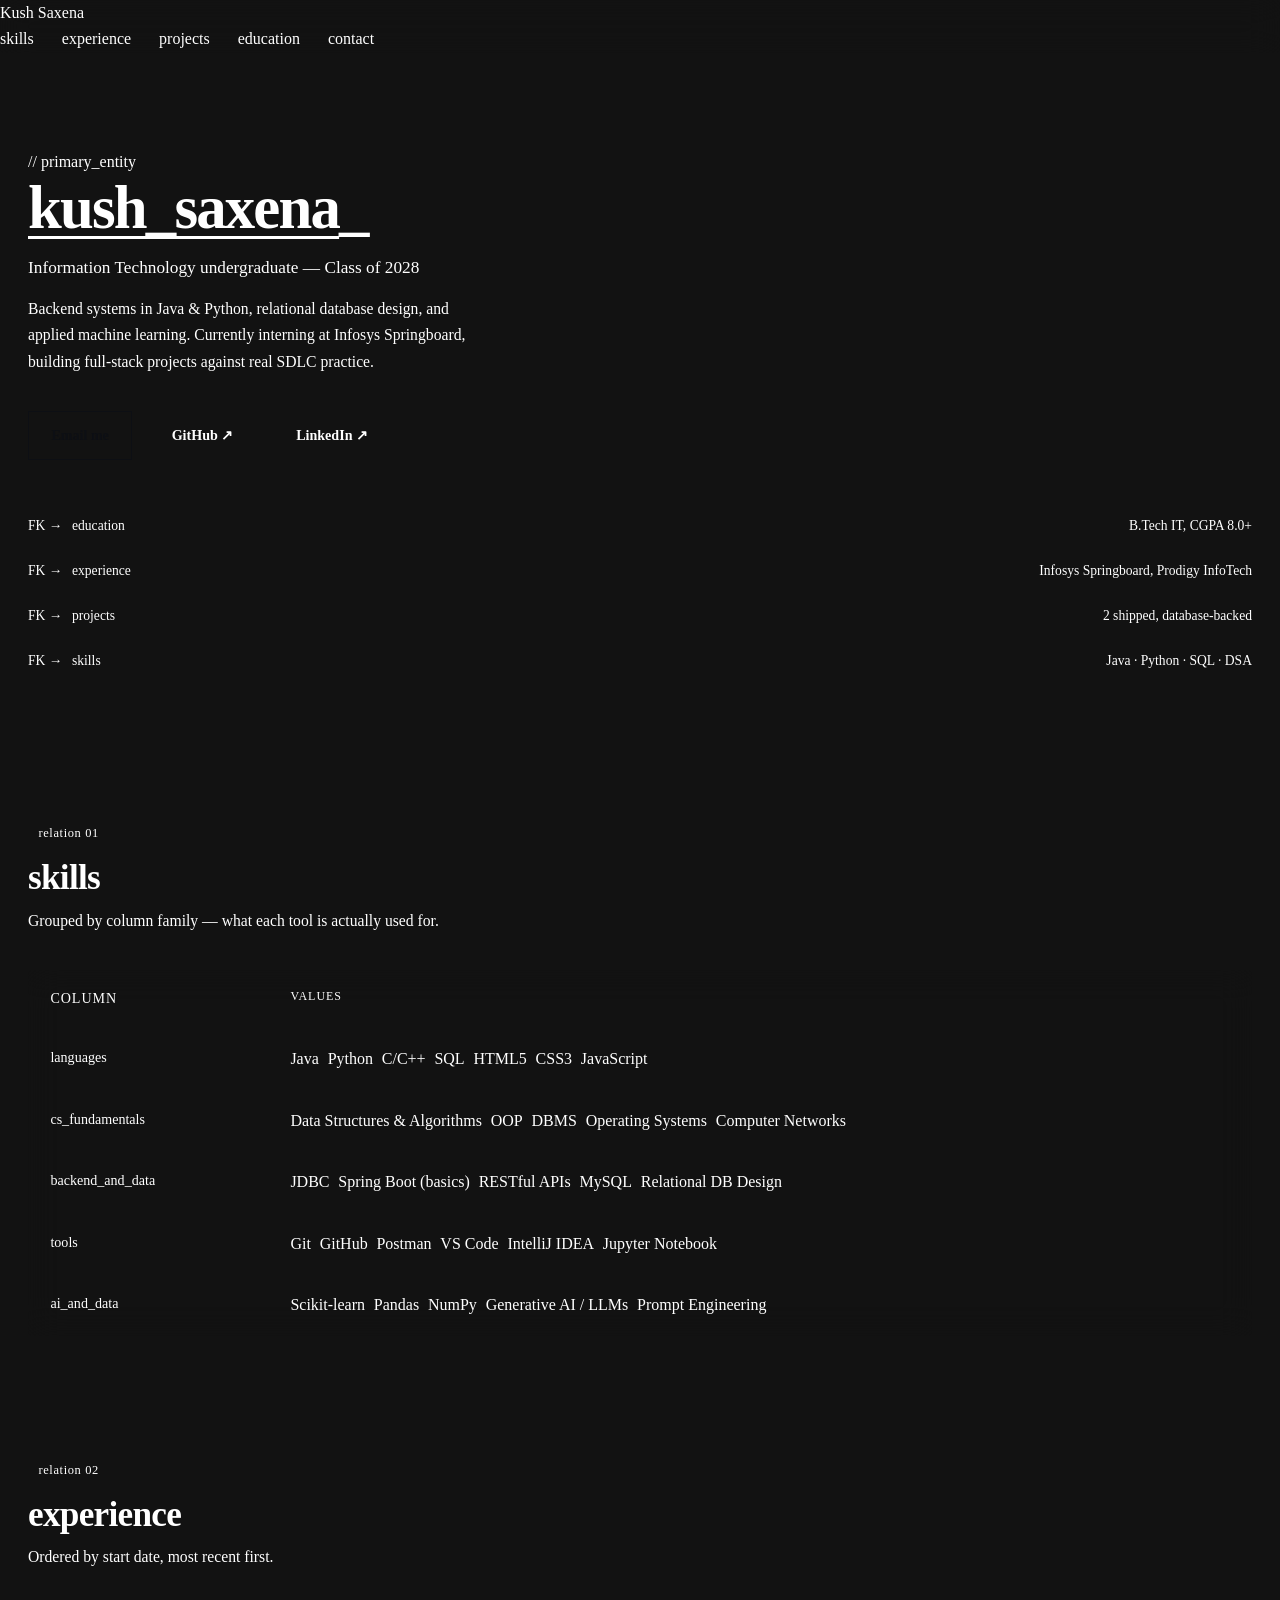
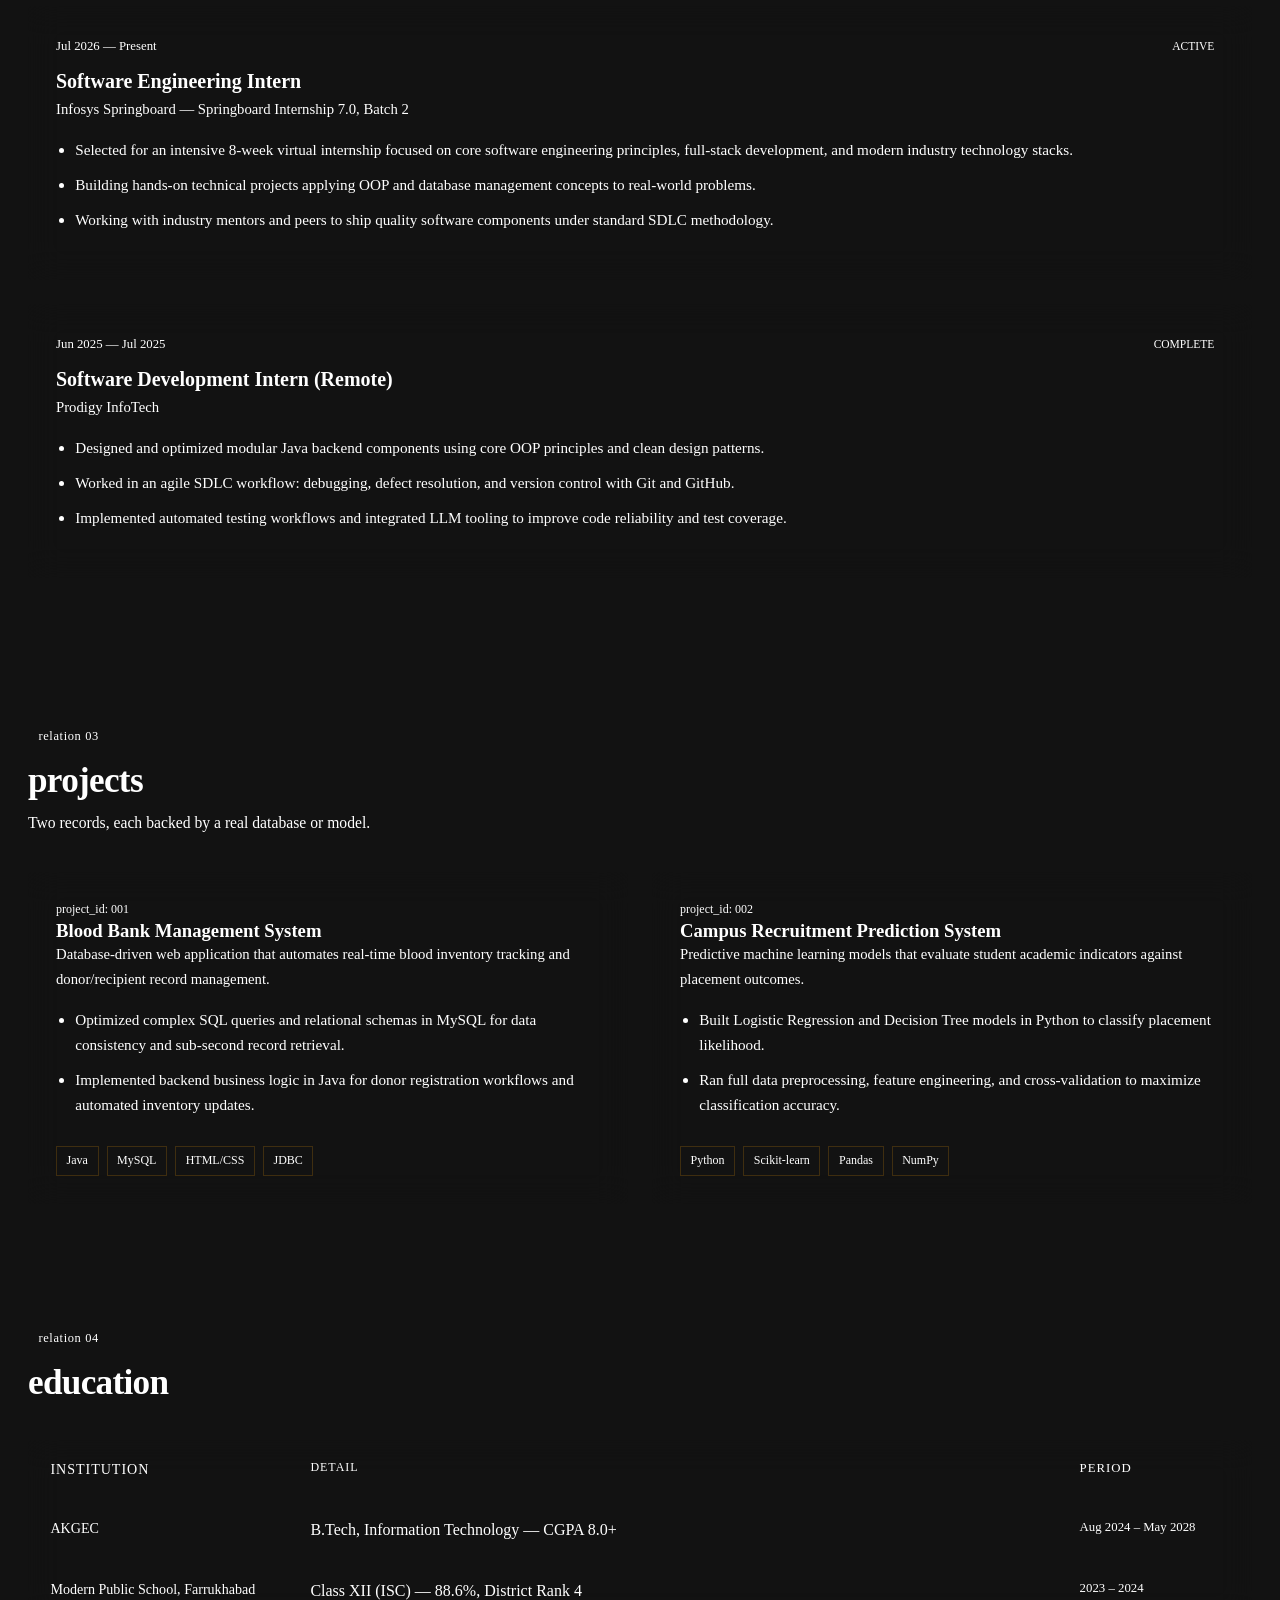
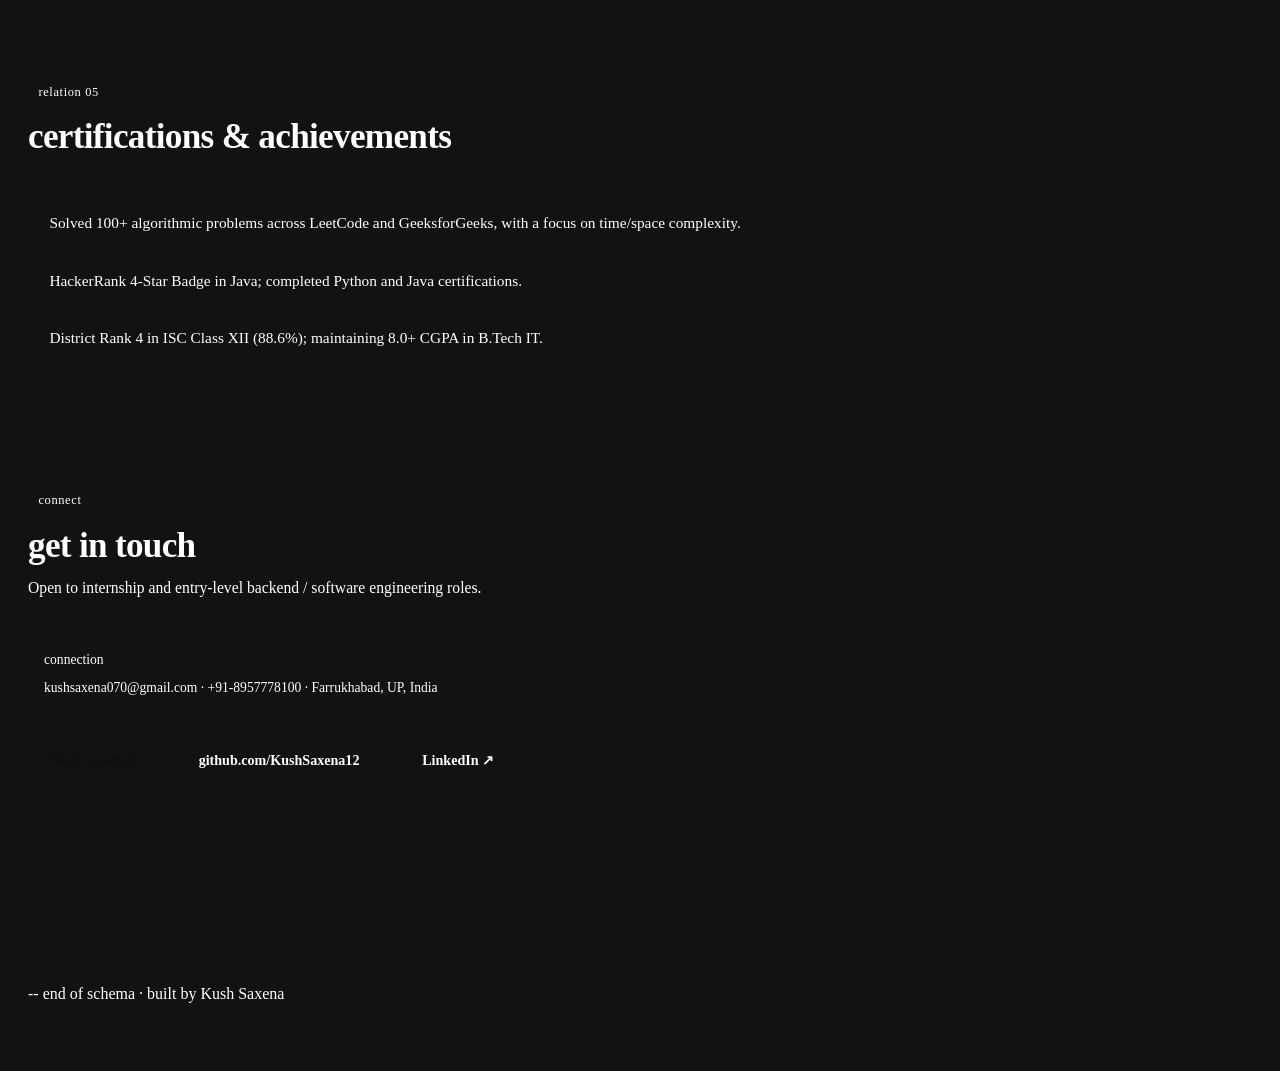
<file: index (3).html>
<!DOCTYPE html>
<html lang="en">
<head>
<meta charset="UTF-8">
<meta name="viewport" content="width=device-width, initial-scale=1.0">
<meta name="description" content="Kush Saxena — Information Technology undergraduate. Backend development, data structures, and applied machine learning.">
<title>Kush Saxena — schema</title>
<link rel="preconnect" href="https://fonts.googleapis.com">
<link rel="preconnect" href="https://fonts.gstatic.com" crossorigin>
<link href="https://fonts.googleapis.com/css2?family=IBM+Plex+Mono:wght@400;500;600&family=IBM+Plex+Sans:wght@400;500;600;700&display=swap" rel="stylesheet">
<link rel="stylesheet" href="styles.css">
</head>
<body>

<div class="rail" aria-hidden="true"><div class="rail-fill" id="railFill"></div></div>

<header class="topbar">
  <span class="topbar-key">Kush Saxena</span>
  <nav class="topbar-nav">
    <a href="#skills">skills</a>
    <a href="#experience">experience</a>
    <a href="#projects">projects</a>
    <a href="#education">education</a>
    <a href="#contact">contact</a>
  </nav>
</header>

<main>

  <!-- HERO -->
  <section class="hero" id="top">
    <div class="hero-schema">
      <p class="eyebrow">// primary_entity</p>
      <h1 class="hero-title">
        <span class="pk">kush_saxena</span><span class="cursor">_</span>
      </h1>
      <p class="hero-role">Information Technology undergraduate — Class of 2028</p>
      <p class="hero-sub">Backend systems in Java &amp; Python, relational database design, and applied
        machine learning. Currently interning at Infosys Springboard, building full-stack projects
        against real SDLC practice.</p>

      <div class="hero-ctas">
        <a class="btn btn-primary" href="mailto:kushsaxena070@gmail.com">Email me</a>
        <a class="btn btn-ghost" href="https://github.com/KushSaxena12" target="_blank" rel="noopener">GitHub ↗</a>
        <a class="btn btn-ghost" href="https://linkedin.com/in/kush-saxena-5b00792b7" target="_blank" rel="noopener">LinkedIn ↗</a>
      </div>

      <div class="hero-fields">
        <div class="field"><span class="fk">FK →</span> education <span class="ftype">B.Tech IT, CGPA 8.0+</span></div>
        <div class="field"><span class="fk">FK →</span> experience <span class="ftype">Infosys Springboard, Prodigy InfoTech</span></div>
        <div class="field"><span class="fk">FK →</span> projects <span class="ftype">2 shipped, database-backed</span></div>
        <div class="field"><span class="fk">FK →</span> skills <span class="ftype">Java · Python · SQL · DSA</span></div>
      </div>
    </div>
  </section>

  <!-- SKILLS -->
  <section class="section" id="skills">
    <div class="section-head">
      <span class="tag-num">relation 01</span>
      <h2>skills</h2>
      <p class="section-desc">Grouped by column family — what each tool is actually used for.</p>
    </div>

    <div class="table schema-table">
      <div class="trow thead">
        <div class="tcell col-key">column</div>
        <div class="tcell col-val">values</div>
      </div>

      <div class="trow" data-reveal>
        <div class="tcell col-key">languages</div>
        <div class="tcell col-val chips">
          <span>Java</span><span>Python</span><span>C/C++</span><span>SQL</span><span>HTML5</span><span>CSS3</span><span>JavaScript</span>
        </div>
      </div>

      <div class="trow" data-reveal>
        <div class="tcell col-key">cs_fundamentals</div>
        <div class="tcell col-val chips">
          <span>Data Structures &amp; Algorithms</span><span>OOP</span><span>DBMS</span><span>Operating Systems</span><span>Computer Networks</span>
        </div>
      </div>

      <div class="trow" data-reveal>
        <div class="tcell col-key">backend_and_data</div>
        <div class="tcell col-val chips">
          <span>JDBC</span><span>Spring Boot (basics)</span><span>RESTful APIs</span><span>MySQL</span><span>Relational DB Design</span>
        </div>
      </div>

      <div class="trow" data-reveal>
        <div class="tcell col-key">tools</div>
        <div class="tcell col-val chips">
          <span>Git</span><span>GitHub</span><span>Postman</span><span>VS Code</span><span>IntelliJ IDEA</span><span>Jupyter Notebook</span>
        </div>
      </div>

      <div class="trow" data-reveal>
        <div class="tcell col-key">ai_and_data</div>
        <div class="tcell col-val chips">
          <span>Scikit-learn</span><span>Pandas</span><span>NumPy</span><span>Generative AI / LLMs</span><span>Prompt Engineering</span>
        </div>
      </div>
    </div>
  </section>

  <!-- EXPERIENCE -->
  <section class="section" id="experience">
    <div class="section-head">
      <span class="tag-num">relation 02</span>
      <h2>experience</h2>
      <p class="section-desc">Ordered by start date, most recent first.</p>
    </div>

    <div class="record" data-reveal>
      <div class="record-meta">
        <span class="record-date">Jul 2026 — Present</span>
        <span class="record-status status-active">active</span>
      </div>
      <h3 class="record-title">Software Engineering Intern</h3>
      <p class="record-org">Infosys Springboard — Springboard Internship 7.0, Batch 2</p>
      <ul class="record-list">
        <li>Selected for an intensive 8-week virtual internship focused on core software engineering
          principles, full-stack development, and modern industry technology stacks.</li>
        <li>Building hands-on technical projects applying OOP and database management concepts to
          real-world problems.</li>
        <li>Working with industry mentors and peers to ship quality software components under
          standard SDLC methodology.</li>
      </ul>
    </div>

    <div class="record" data-reveal>
      <div class="record-meta">
        <span class="record-date">Jun 2025 — Jul 2025</span>
        <span class="record-status">complete</span>
      </div>
      <h3 class="record-title">Software Development Intern (Remote)</h3>
      <p class="record-org">Prodigy InfoTech</p>
      <ul class="record-list">
        <li>Designed and optimized modular Java backend components using core OOP principles and
          clean design patterns.</li>
        <li>Worked in an agile SDLC workflow: debugging, defect resolution, and version control with
          Git and GitHub.</li>
        <li>Implemented automated testing workflows and integrated LLM tooling to improve code
          reliability and test coverage.</li>
      </ul>
    </div>
  </section>

  <!-- PROJECTS -->
  <section class="section" id="projects">
    <div class="section-head">
      <span class="tag-num">relation 03</span>
      <h2>projects</h2>
      <p class="section-desc">Two records, each backed by a real database or model.</p>
    </div>

    <div class="projects-grid">
      <article class="project-card" data-reveal>
        <p class="project-id">project_id: 001</p>
        <h3>Blood Bank Management System</h3>
        <p class="project-desc">Database-driven web application that automates real-time blood
          inventory tracking and donor/recipient record management.</p>
        <ul class="record-list">
          <li>Optimized complex SQL queries and relational schemas in MySQL for data consistency
            and sub-second record retrieval.</li>
          <li>Implemented backend business logic in Java for donor registration workflows and
            automated inventory updates.</li>
        </ul>
        <div class="stack-row">
          <span>Java</span><span>MySQL</span><span>HTML/CSS</span><span>JDBC</span>
        </div>
      </article>

      <article class="project-card" data-reveal>
        <p class="project-id">project_id: 002</p>
        <h3>Campus Recruitment Prediction System</h3>
        <p class="project-desc">Predictive machine learning models that evaluate student academic
          indicators against placement outcomes.</p>
        <ul class="record-list">
          <li>Built Logistic Regression and Decision Tree models in Python to classify placement
            likelihood.</li>
          <li>Ran full data preprocessing, feature engineering, and cross-validation to maximize
            classification accuracy.</li>
        </ul>
        <div class="stack-row">
          <span>Python</span><span>Scikit-learn</span><span>Pandas</span><span>NumPy</span>
        </div>
      </article>
    </div>
  </section>

  <!-- EDUCATION -->
  <section class="section" id="education">
    <div class="section-head">
      <span class="tag-num">relation 04</span>
      <h2>education</h2>
    </div>

    <div class="table schema-table">
      <div class="trow thead">
        <div class="tcell col-key">institution</div>
        <div class="tcell col-val">detail</div>
        <div class="tcell col-date">period</div>
      </div>
      <div class="trow" data-reveal>
        <div class="tcell col-key">AKGEC</div>
        <div class="tcell col-val">B.Tech, Information Technology — CGPA 8.0+</div>
        <div class="tcell col-date">Aug 2024 – May 2028</div>
      </div>
      <div class="trow" data-reveal>
        <div class="tcell col-key">Modern Public School, Farrukhabad</div>
        <div class="tcell col-val">Class XII (ISC) — 88.6%, District Rank 4</div>
        <div class="tcell col-date">2023 – 2024</div>
      </div>
    </div>

    <div class="section-head" style="margin-top:3.5rem;">
      <span class="tag-num">relation 05</span>
      <h2>certifications &amp; achievements</h2>
    </div>
    <ul class="achieve-list">
      <li data-reveal><span class="dot"></span> Solved 100+ algorithmic problems across LeetCode and GeeksforGeeks, with a focus on time/space complexity.</li>
      <li data-reveal><span class="dot"></span> HackerRank 4-Star Badge in Java; completed Python and Java certifications.</li>
      <li data-reveal><span class="dot"></span> District Rank 4 in ISC Class XII (88.6%); maintaining 8.0+ CGPA in B.Tech IT.</li>
    </ul>
  </section>

  <!-- CONTACT -->
  <section class="section contact" id="contact">
    <div class="section-head">
      <span class="tag-num">connect</span>
      <h2>get in touch</h2>
      <p class="section-desc">Open to internship and entry-level backend / software engineering roles.</p>
    </div>

    <div class="connection-string">
      <span class="conn-key">connection</span>
      <span class="conn-val">kushsaxena070@gmail.com · +91-8957778100 · Farrukhabad, UP, India</span>
    </div>

    <div class="hero-ctas">
      <a class="btn btn-primary" href="mailto:kushsaxena070@gmail.com">Send an email</a>
      <a class="btn btn-ghost" href="https://github.com/KushSaxena12" target="_blank" rel="noopener">github.com/KushSaxena12</a>
      <a class="btn btn-ghost" href="https://linkedin.com/in/kush-saxena-5b00792b7" target="_blank" rel="noopener">LinkedIn ↗</a>
    </div>
  </section>

</main>

<footer class="footer">
  <p>-- end of schema · built by Kush Saxena</p>
</footer>

<script src="script.js"></script>
</body>
</html>
</file>
<file: styles.css>
Styles · CSS
/* ==========================================================================
   KUSH SAXENA — PREMIUM DEVELOPER PORTFOLIO DESIGN SYSTEM
   Theme: Futuristic Dark (Linear.app / Vercel / Stripe / Apple / Framer inspired)
   ========================================================================== */
 
/* ---------- Design Tokens ---------- */
:root {
  --bg: #08090d;
  --bg-secondary: #0c0e14;
  --surface: rgba(18, 24, 34, 0.75);
  --surface-2: rgba(26, 34, 48, 0.85);
  --surface-hover: rgba(32, 42, 59, 0.9);
  
  --border: rgba(255, 255, 255, 0.08);
  --border-hover: rgba(255, 255, 255, 0.22);
  --border-glow: rgba(99, 102, 241, 0.35);
 
  --text: #f8fafc;
  --muted: #94a3b8;
  --dim: #64748b;
 
  --key: #f59e0b;           /* Primary Key Amber / Gold */
  --key-soft: rgba(245, 158, 11, 0.12);
  --key-glow: rgba(245, 158, 11, 0.35);
 
  --fk: #06b6d4;            /* Foreign Key Cyan / Teal */
  --fk-soft: rgba(6, 182, 212, 0.12);
  --fk-glow: rgba(6, 182, 212, 0.35);
 
  --indigo: #6366f1;
  --purple: #a855f7;
  --pink: #ec4899;
  --emerald: #10b981;
  --emerald-soft: rgba(16, 185, 129, 0.14);
 
  --gradient-primary: linear-gradient(135deg, #6366f1 0%, #a855f7 50%, #ec4899 100%);
  --gradient-text: linear-gradient(135deg, #f8fafc 0%, #cbd5e1 50%, #f59e0b 100%);
  --gradient-card-border: linear-gradient(135deg, rgba(255,255,255,0.15), rgba(255,255,255,0.02));
 
  --font-mono: 'JetBrains Mono', 'IBM Plex Mono', ui-monospace, SFMono-Regular, monospace;
  --font-sans: 'Plus Jakarta Sans', -apple-system, BlinkMacSystemFont, 'Segoe UI', Roboto, sans-serif;
  
  --max-width: 960px;
  --radius-sm: 6px;
  --radius-md: 12px;
  --radius-lg: 20px;
  --radius-full: 9999px;
 
  --transition-fast: 0.15s cubic-bezier(0.4, 0, 0.2, 1);
  --transition-normal: 0.25s cubic-bezier(0.4, 0, 0.2, 1);
  --transition-bounce: 0.35s cubic-bezier(0.34, 1.56, 0.64, 1);
 
  /* Translucent "chrome" backgrounds for the sticky nav & footer.
     Kept separate from --bg so they stay correctly tinted in both themes. */
  --chrome-bg: rgba(8, 9, 13, 0.82);
  --chrome-bg-strong: rgba(8, 9, 13, 0.92);
  --chrome-bg-footer: rgba(8, 9, 13, 0.95);
  --key-hover: #f59e0b;
}
 
/* ---------- Light Theme Overrides ----------
   Activated by adding class="light-mode" to <html> (done via script.js).
   Every color in the site is drawn from the variables above, so swapping
   these is enough to flip the whole page between dark and bright themes. */
html.light-mode {
  color-scheme: light;
 
  --bg: #f8fafc;
  --bg-secondary: #eef2f7;
  --surface: rgba(255, 255, 255, 0.85);
  --surface-2: rgba(241, 245, 249, 0.95);
  --surface-hover: rgba(226, 232, 240, 0.95);
 
  --border: rgba(15, 23, 42, 0.1);
  --border-hover: rgba(15, 23, 42, 0.22);
  --border-glow: rgba(99, 102, 241, 0.25);
 
  --text: #0f172a;
  --muted: #475569;
  --dim: #64748b;
 
  --key: #b45309;
  --key-soft: rgba(180, 83, 9, 0.12);
  --key-glow: rgba(180, 83, 9, 0.28);
 
  --fk: #0e7490;
  --fk-soft: rgba(14, 116, 144, 0.12);
  --fk-glow: rgba(14, 116, 144, 0.28);
 
  --indigo: #4338ca;
  --purple: #7e22ce;
  --pink: #be185d;
  --emerald: #047857;
  --emerald-soft: rgba(4, 120, 87, 0.12);
 
  --chrome-bg: rgba(248, 250, 252, 0.85);
  --chrome-bg-strong: rgba(248, 250, 252, 0.94);
  --chrome-bg-footer: rgba(238, 242, 247, 0.97);
  --key-hover: #92400e;
}
 
html.light-mode .bg-canvas {
  opacity: 0.3;
}
 
html.light-mode .btn-primary {
  color: #ffffff;
}
 
/* ---------- Global Reset & Setup ---------- */
*, *::before, *::after {
  box-sizing: border-box;
  margin: 0;
  padding: 0;
}
 
html {
  scroll-behavior: smooth;
  color-scheme: dark;
  overflow-x: hidden;
}
 
@media (prefers-reduced-motion: reduce) {
  html { scroll-behavior: auto; }
  *, *::before, *::after {
    animation-duration: 0.001ms !important;
    animation-iteration-count: 1 !important;
    transition-duration: 0.001ms !important;
  }
}
 
body {
  background-color: var(--bg);
  color: var(--text);
  font-family: var(--font-sans);
  font-size: 16px;
  line-height: 1.65;
  -webkit-font-smoothing: antialiased;
  -moz-osx-font-smoothing: grayscale;
  min-height: 100vh;
  position: relative;
  overflow-x: hidden;
}
 
/* Canvas Canvas Particle Overlay */
.bg-canvas {
  position: fixed;
  top: 0;
  left: 0;
  width: 100vw;
  height: 100vh;
  pointer-events: none;
  z-index: 0;
  opacity: 0.55;
}
 
/* Typography & Selection */
h1, h2, h3, h4, h5, h6 {
  color: var(--text);
  font-weight: 700;
  line-height: 1.2;
}
 
a {
  color: inherit;
  text-decoration: none;
  transition: color var(--transition-fast);
}
 
::selection {
  background: rgba(245, 158, 11, 0.25);
  color: var(--key);
}
 
/* Scroll Progress Bar */
.scroll-progress-bar {
  position: fixed;
  top: 0;
  left: 0;
  height: 3px;
  width: 0%;
  background: var(--gradient-primary);
  z-index: 1000;
  transition: width 0.1s linear;
  box-shadow: 0 0 10px rgba(99, 102, 241, 0.8);
}
 
/* Custom Scrollbar */
::-webkit-scrollbar {
  width: 8px;
}
::-webkit-scrollbar-track {
  background: var(--bg);
}
::-webkit-scrollbar-thumb {
  background: var(--surface-2);
  border-radius: 4px;
  border: 2px solid var(--bg);
}
::-webkit-scrollbar-thumb:hover {
  background: var(--dim);
}
 
/* Focus Visible Accessibility */
:focus-visible {
  outline: 2px solid var(--fk);
  outline-offset: 3px;
}
 
/* ---------- Header Navigation Bar ---------- */
.topbar {
  position: sticky;
  top: 0;
  z-index: 100;
  background: var(--chrome-bg);
  backdrop-filter: blur(16px);
  -webkit-backdrop-filter: blur(16px);
  border-bottom: 1px solid var(--border);
  transition: background var(--transition-normal), border-color var(--transition-normal);
}
 
.topbar.scrolled {
  background: var(--chrome-bg-strong);
  border-bottom-color: var(--border-hover);
  box-shadow: 0 10px 30px rgba(0, 0, 0, 0.15);
}
 
.nav-container {
  max-width: 1140px;
  margin: 0 auto;
  padding: 1.1rem 1.75rem;
  display: flex;
  align-items: center;
  justify-content: space-between;
}
 
.nav-brand {
  display: flex;
  align-items: center;
  gap: 0.6rem;
  font-family: var(--font-mono);
  font-weight: 700;
  font-size: 1.05rem;
}
 
.brand-code {
  color: var(--key);
  background: var(--key-soft);
  padding: 0.2rem 0.5rem;
  border-radius: var(--radius-sm);
  border: 1px solid rgba(245, 158, 11, 0.2);
}
 
.brand-name {
  color: var(--text);
  letter-spacing: -0.01em;
  transition: color var(--transition-fast);
}
 
.nav-brand:hover .brand-name {
  color: var(--fk);
}
 
.topbar-nav {
  display: flex;
  align-items: center;
  gap: 1.75rem;
}
 
.nav-link {
  font-family: var(--font-mono);
  font-size: 0.82rem;
  color: var(--muted);
  position: relative;
  padding: 0.4rem 0;
  transition: color var(--transition-fast);
}
 
.nav-num {
  color: var(--fk);
  margin-right: 0.25rem;
  opacity: 0.8;
}
 
.nav-link::after {
  content: '';
  position: absolute;
  bottom: 0;
  left: 0;
  width: 0%;
  height: 2px;
  background: var(--gradient-primary);
  border-radius: 2px;
  transition: width var(--transition-normal);
}
 
.nav-link:hover,
.nav-link.active {
  color: var(--text);
}
 
.nav-link:hover::after,
.nav-link.active::after {
  width: 100%;
}
 
.nav-actions {
  display: flex;
  align-items: center;
  gap: 1rem;
}
 
.status-badge {
  font-family: var(--font-mono);
  font-size: 0.75rem;
  color: var(--emerald);
  display: inline-flex;
  align-items: center;
  gap: 0.5rem;
  padding: 0.35rem 0.8rem;
  border: 1px solid rgba(16, 185, 129, 0.3);
  border-radius: var(--radius-full);
  background: var(--emerald-soft);
  white-space: nowrap;
}
 
.status-dot {
  width: 8px;
  height: 8px;
  border-radius: 50%;
  background: var(--emerald);
  box-shadow: 0 0 0 0 rgba(16, 185, 129, 0.6);
  animation: pulseDot 2s infinite ease-out;
}
 
@keyframes pulseDot {
  0% { box-shadow: 0 0 0 0 rgba(16, 185, 129, 0.6); }
  70% { box-shadow: 0 0 0 8px rgba(16, 185, 129, 0); }
  100% { box-shadow: 0 0 0 0 rgba(16, 185, 129, 0); }
}
 
/* ---------- Theme Toggle (Dark / Light) ---------- */
.nav-theme-btn {
  display: inline-flex;
  align-items: center;
  justify-content: center;
  width: 38px;
  height: 38px;
  border-radius: var(--radius-full);
  background: var(--surface);
  border: 1px solid var(--border);
  color: var(--text);
  cursor: pointer;
  backdrop-filter: blur(12px);
  transition: all var(--transition-fast);
  flex-shrink: 0;
}
 
.nav-theme-btn:hover {
  border-color: var(--border-hover);
  background: var(--surface-2);
  color: var(--key);
  transform: translateY(-2px) rotate(15deg);
}
 
/* Sun/Moon icon swap: moon shows in dark mode (default), sun shows once light mode is active */
.theme-toggle .icon-sun {
  display: none;
}
 
.theme-toggle .icon-moon {
  display: inline-flex;
}
 
html.light-mode .theme-toggle .icon-sun {
  display: inline-flex;
}
 
html.light-mode .theme-toggle .icon-moon {
  display: none;
}
 
/* Mobile Hamburger Toggle */
.mobile-toggle {
  display: none;
  background: transparent;
  border: 1px solid var(--border);
  border-radius: var(--radius-sm);
  padding: 0.5rem;
  cursor: pointer;
  flex-direction: column;
  gap: 5px;
  z-index: 110;
}
 
.hamburger-bar {
  width: 22px;
  height: 2px;
  background: var(--text);
  border-radius: 2px;
  transition: transform var(--transition-normal), opacity var(--transition-normal);
}
 
.mobile-toggle.is-active .hamburger-bar:nth-child(1) {
  transform: translateY(7px) rotate(45deg);
}
 
.mobile-toggle.is-active .hamburger-bar:nth-child(2) {
  opacity: 0;
}
 
.mobile-toggle.is-active .hamburger-bar:nth-child(3) {
  transform: translateY(-7px) rotate(-45deg);
}
 
/* Mobile Drawer Overlay */
.mobile-drawer {
  position: fixed;
  top: 0;
  left: 0;
  width: 100vw;
  height: 100vh;
  z-index: 200;
  visibility: hidden;
  opacity: 0;
  transition: opacity var(--transition-normal), visibility var(--transition-normal);
}
 
.mobile-drawer.is-open {
  visibility: visible;
  opacity: 1;
}
 
.drawer-backdrop {
  position: absolute;
  top: 0;
  left: 0;
  width: 100%;
  height: 100%;
  background: rgba(0, 0, 0, 0.7);
  backdrop-filter: blur(8px);
}
 
.drawer-content {
  position: absolute;
  top: 0;
  right: 0;
  width: 280px;
  height: 100%;
  background: var(--bg-secondary);
  border-left: 1px solid var(--border);
  padding: 2rem 1.5rem;
  display: flex;
  flex-direction: column;
  transform: translateX(100%);
  transition: transform var(--transition-bounce);
}
 
.mobile-drawer.is-open .drawer-content {
  transform: translateX(0);
}
 
.drawer-header {
  display: flex;
  align-items: center;
  justify-content: space-between;
  margin-bottom: 2.5rem;
  font-family: var(--font-mono);
  color: var(--key);
}
 
.drawer-close {
  background: transparent;
  border: none;
  color: var(--muted);
  font-size: 1.8rem;
  cursor: pointer;
}
 
.drawer-links {
  list-style: none;
  display: flex;
  flex-direction: column;
  gap: 1.25rem;
}
 
.drawer-link {
  font-family: var(--font-mono);
  font-size: 1rem;
  color: var(--text);
  display: block;
}
 
.drawer-footer {
  margin-top: auto;
  padding-top: 2rem;
}
 
/* ---------- Buttons & Micro-Interactions ---------- */
.btn {
  font-family: var(--font-mono);
  font-size: 0.88rem;
  font-weight: 600;
  padding: 0.75rem 1.4rem;
  border-radius: var(--radius-md);
  display: inline-flex;
  align-items: center;
  justify-content: center;
  gap: 0.6rem;
  cursor: pointer;
  border: 1px solid transparent;
  position: relative;
  overflow: hidden;
  white-space: nowrap;
  transition: all var(--transition-fast);
}
 
.btn-sm {
  padding: 0.45rem 1rem;
  font-size: 0.8rem;
  border-radius: var(--radius-sm);
}
 
.btn-block {
  width: 100%;
}
 
.btn-primary {
  background: var(--key);
  color: #0d0f14;
  border-color: var(--key);
  box-shadow: 0 4px 16px var(--key-glow);
}
 
.btn-primary:hover {
  background: var(--key-hover);
  box-shadow: 0 6px 24px var(--key-glow);
  transform: translateY(-2px);
}
 
.btn-secondary {
  background: var(--surface);
  color: var(--text);
  border-color: var(--border);
  backdrop-filter: blur(12px);
}
 
.btn-secondary:hover {
  border-color: var(--border-hover);
  background: var(--surface-2);
  transform: translateY(-2px);
}
 
.btn-outline {
  background: transparent;
  color: var(--fk);
  border-color: rgba(6, 182, 212, 0.4);
}
 
.btn-outline:hover {
  background: var(--fk-soft);
  border-color: var(--fk);
  transform: translateY(-2px);
}
 
/* Ripple Click Effect */
.ripple-effect {
  position: absolute;
  border-radius: 50%;
  background: rgba(255, 255, 255, 0.35);
  transform: scale(0);
  animation: rippleAnimation 0.6s linear;
  pointer-events: none;
}
 
@keyframes rippleAnimation {
  to {
    transform: scale(4);
    opacity: 0;
  }
}
 
/* ---------- Layout Containers ---------- */
main {
  position: relative;
  z-index: 1;
}
 
.section {
  max-width: var(--max-width);
  margin: 0 auto;
  padding: 5.5rem 1.75rem 2rem;
}
 
.section-head {
  margin-bottom: 2.25rem;
}
 
.tag-num {
  font-family: var(--font-mono);
  font-size: 0.78rem;
  color: var(--fk);
  display: inline-block;
  margin-bottom: 0.6rem;
  padding: 0.25rem 0.65rem;
  border: 1px solid var(--fk-soft);
  border-radius: var(--radius-sm);
  background: var(--fk-soft);
  letter-spacing: 0.05em;
}
 
.section-head h2 {
  font-family: var(--font-mono);
  font-size: clamp(1.6rem, 3.5vw, 2.2rem);
  margin-bottom: 0.5rem;
  letter-spacing: -0.02em;
}
 
.section-desc {
  color: var(--muted);
  font-size: 0.98rem;
  max-width: 60ch;
}
 
/* ---------- HERO SECTION ---------- */
.hero {
  max-width: var(--max-width);
  margin: 0 auto;
  padding: 6rem 1.75rem 3rem;
}
 
.hero-flex {
  display: flex;
  align-items: flex-start;
  justify-content: space-between;
  gap: 3.5rem;
}
 
.hero-schema {
  flex: 1 1 auto;
  min-width: 0;
}
 
/* Terminal Header Box */
.terminal-header {
  display: inline-flex;
  align-items: center;
  gap: 0.4rem;
  padding: 0.35rem 0.8rem;
  background: var(--surface-2);
  border: 1px solid var(--border);
  border-radius: var(--radius-sm) var(--radius-sm) 0 0;
  font-family: var(--font-mono);
  font-size: 0.72rem;
  color: var(--muted);
  margin-bottom: 1rem;
}
 
.terminal-dot {
  width: 9px;
  height: 9px;
  border-radius: 50%;
}
 
.terminal-dot.red { background: #ef4444; }
.terminal-dot.yellow { background: #f59e0b; }
.terminal-dot.green { background: #10b981; }
 
.terminal-title {
  margin-left: 0.4rem;
}
 
.hero-title {
  font-family: var(--font-mono);
  font-weight: 700;
  font-size: clamp(2.4rem, 5.5vw, 3.8rem);
  line-height: 1.08;
  margin-bottom: 0.8rem;
  letter-spacing: -0.03em;
}
 
.pk {
  color: var(--key);
  position: relative;
  text-decoration: underline;
  text-decoration-color: var(--key-soft);
  text-underline-offset: 8px;
  text-decoration-thickness: 3px;
}
 
.cursor {
  color: var(--fk);
  animation: cursorBlink 1.1s steps(1) infinite;
}
 
@keyframes cursorBlink {
  50% { opacity: 0; }
}
 
.hero-typewriter-box {
  font-family: var(--font-mono);
  font-size: 1.15rem;
  color: var(--fk);
  margin-bottom: 1rem;
  min-height: 1.8rem;
  display: flex;
  align-items: center;
}
 
.typewriter-prefix {
  color: var(--key);
  margin-right: 0.4rem;
  font-weight: 700;
}
 
.typewriter-text {
  color: var(--text);
  font-weight: 600;
}
 
.typewriter-cursor {
  color: var(--fk);
  animation: cursorBlink 0.8s infinite;
  margin-left: 2px;
}
 
.hero-role {
  font-size: 1.08rem;
  color: var(--text);
  font-weight: 500;
  margin-bottom: 0.85rem;
}
 
.hero-sub {
  color: var(--muted);
  font-size: 0.98rem;
  max-width: 58ch;
  line-height: 1.7;
  margin-bottom: 2.2rem;
}
 
.hero-ctas {
  display: flex;
  flex-wrap: wrap;
  align-items: center;
  gap: 1rem;
  margin-bottom: 2.75rem;
}
 
/* Official Social Icons Row with Brand Glow */
.icon-row {
  display: flex;
  align-items: center;
  gap: 0.65rem;
}
 
.icon-btn {
  position: relative;
  width: 44px;
  height: 44px;
  display: flex;
  align-items: center;
  justify-content: center;
  border-radius: 50%;
  border: 1px solid var(--border);
  background: var(--surface);
  color: var(--muted);
  text-decoration: none;
  cursor: pointer;
  transition: transform 0.3s cubic-bezier(0.34, 1.56, 0.64, 1),
              background 0.25s ease,
              color 0.25s ease,
              border-color 0.25s ease,
              box-shadow 0.25s ease;
}
 
.icon-btn svg {
  width: 20px;
  height: 20px;
  transition: transform 0.25s ease;
}
 
/* Hover Tooltip */
.icon-btn::before {
  content: attr(data-label);
  position: absolute;
  bottom: calc(100% + 10px);
  left: 50%;
  transform: translateX(-50%) translateY(4px);
  font-family: var(--font-mono);
  font-size: 0.72rem;
  white-space: nowrap;
  padding: 0.3rem 0.65rem;
  border-radius: 6px;
  background: var(--surface-2);
  border: 1px solid var(--border-hover);
  color: var(--text);
  opacity: 0;
  pointer-events: none;
  transition: opacity 0.2s ease, transform 0.2s ease;
  box-shadow: 0 4px 12px rgba(0, 0, 0, 0.4);
}
 
.icon-btn::after {
  content: '';
  position: absolute;
  bottom: calc(100% + 5px);
  left: 50%;
  transform: translateX(-50%);
  border: 5px solid transparent;
  border-top-color: var(--border-hover);
  opacity: 0;
  pointer-events: none;
  transition: opacity 0.2s ease;
}
 
.icon-btn:hover::before,
.icon-btn:focus-visible::before {
  opacity: 1;
  transform: translateX(-50%) translateY(0);
}
 
.icon-btn:hover::after,
.icon-btn:focus-visible::after {
  opacity: 1;
}
 
.icon-btn:hover {
  transform: translateY(-4px) scale(1.1) rotate(6deg);
}
 
.icon-btn:hover svg {
  transform: scale(1.08);
}
 
/* Official Brand Hover Colors & Glow */
.icon-github:hover {
  background: #ffffff;
  color: #12161c;
  border-color: #ffffff;
  box-shadow: 0 0 20px rgba(255, 255, 255, 0.4);
}
 
.icon-linkedin:hover {
  background: #0A66C2;
  color: #ffffff;
  border-color: #0A66C2;
  box-shadow: 0 0 20px rgba(10, 102, 194, 0.5);
}
 
.icon-leetcode:hover {
  background: #FFA116;
  color: #ffffff;
  border-color: #FFA116;
  box-shadow: 0 0 20px rgba(255, 161, 22, 0.5);
}
 
.icon-gfg:hover {
  background: #2F8D46;
  color: #ffffff;
  border-color: #2F8D46;
  box-shadow: 0 0 20px rgba(47, 141, 70, 0.5);
}
 
.icon-mail:hover {
  background: #ea4335;
  color: #ffffff;
  border-color: #ea4335;
  box-shadow: 0 0 20px rgba(234, 67, 53, 0.5);
}
 
.icon-phone:hover {
  background: #10b981;
  color: #ffffff;
  border-color: #10b981;
  box-shadow: 0 0 20px rgba(16, 185, 129, 0.5);
}
 
/* Hero Fields (Schema Grid) */
.hero-fields {
  display: grid;
  grid-template-columns: 1fr;
  border-top: 1px solid var(--border);
}
 
.field {
  display: flex;
  align-items: baseline;
  gap: 0.6rem;
  padding: 0.7rem 0;
  border-bottom: 1px solid var(--border);
  font-family: var(--font-mono);
  font-size: 0.85rem;
  color: var(--text);
}
 
.fk {
  color: var(--fk);
  flex-shrink: 0;
}
 
.ftype {
  color: var(--muted);
  margin-left: auto;
  text-align: right;
}
 
/* Hero Visual Profile Card */
.hero-visual {
  flex: 0 0 auto;
  display: flex;
  flex-direction: column;
  align-items: center;
  gap: 1.2rem;
  padding-top: 0.5rem;
}
 
.photo-ring-wrapper {
  position: relative;
  perspective: 1000px;
  cursor: pointer;
}
 
.photo-ring {
  width: 180px;
  height: 180px;
  border-radius: 50%;
  padding: 5px;
  background: conic-gradient(from 180deg, var(--key), var(--fk), var(--purple), var(--key));
  box-shadow: 0 0 35px rgba(99, 102, 241, 0.25);
  transition: transform 0.4s ease, box-shadow 0.4s ease;
  position: relative;
  overflow: hidden;
}
 
.photo-ring-wrapper:hover .photo-ring {
  box-shadow: 0 0 50px rgba(245, 158, 11, 0.4);
}
 
.hero-photo {
  width: 100%;
  height: 100%;
  object-fit: cover;
  border-radius: 50%;
  display: block;
  border: 3px solid var(--bg);
  background: var(--surface);
}
 
/* Upload Photo Hover Overlay */
.photo-upload-overlay {
  position: absolute;
  top: 0;
  left: 0;
  width: 100%;
  height: 100%;
  border-radius: 50%;
  background: rgba(8, 9, 13, 0.75);
  backdrop-filter: blur(4px);
  display: flex;
  flex-direction: column;
  align-items: center;
  justify-content: center;
  gap: 0.3rem;
  color: #ffffff;
  font-family: var(--font-mono);
  font-size: 0.75rem;
  opacity: 0;
  cursor: pointer;
  transition: opacity var(--transition-fast);
  z-index: 5;
}
 
.photo-ring-wrapper:hover .photo-upload-overlay {
  opacity: 1;
}
 
/* ---------- SKILLS SECTION ---------- */
.filter-tabs {
  display: flex;
  flex-wrap: wrap;
  gap: 0.6rem;
  margin-bottom: 1.75rem;
}
 
.tab-btn {
  font-family: var(--font-mono);
  font-size: 0.8rem;
  padding: 0.45rem 0.9rem;
  border-radius: var(--radius-sm);
  background: var(--surface);
  border: 1px solid var(--border);
  color: var(--muted);
  cursor: pointer;
  transition: all var(--transition-fast);
}
 
.tab-btn:hover {
  border-color: var(--border-hover);
  color: var(--text);
}
 
.tab-btn.active {
  background: var(--key-soft);
  border-color: var(--key);
  color: var(--key);
  font-weight: 600;
}
 
/* Schema Table Structure */
.table.schema-table {
  border: 1px solid var(--border);
  border-radius: var(--radius-md);
  overflow: hidden;
  background: var(--surface);
  backdrop-filter: blur(16px);
}
 
.trow {
  display: grid;
  grid-template-columns: 220px 1fr;
  gap: 1.25rem;
  padding: 1.1rem 1.4rem;
  border-bottom: 1px solid var(--border);
  transition: background var(--transition-fast);
}
 
.trow:last-child {
  border-bottom: none;
}
 
.trow:hover {
  background: rgba(255, 255, 255, 0.02);
}
 
.trow.thead {
  background: var(--surface-2);
  font-family: var(--font-mono);
  font-size: 0.75rem;
  text-transform: uppercase;
  letter-spacing: 0.08em;
  color: var(--muted);
  border-bottom-color: var(--border);
}
 
.tcell.col-key {
  font-family: var(--font-mono);
  color: var(--key);
  font-size: 0.88rem;
  align-self: flex-start;
  display: flex;
  align-items: center;
  gap: 0.5rem;
}
 
.col-icon {
  font-size: 1rem;
}
 
.tcell.col-date {
  color: var(--muted);
  font-family: var(--font-mono);
  font-size: 0.8rem;
}
 
#education .trow,
#education .trow.thead {
  grid-template-columns: 240px 1fr 150px;
}
 
.chips {
  display: flex;
  flex-wrap: wrap;
  gap: 0.55rem;
}
 
.chip {
  font-family: var(--font-mono);
  font-size: 0.8rem;
  padding: 0.35rem 0.75rem;
  border-radius: var(--radius-sm);
  background: var(--surface-2);
  border: 1px solid var(--border);
  color: var(--text);
  display: inline-flex;
  align-items: center;
  gap: 0.45rem;
  transition: transform var(--transition-fast), border-color var(--transition-fast), box-shadow var(--transition-fast);
}
 
.chip:hover {
  transform: translateY(-2px);
  border-color: var(--fk);
  box-shadow: 0 4px 12px var(--fk-glow);
}
 
.chip.highlight {
  border-color: var(--key);
  background: var(--key-soft);
  color: var(--key);
  font-weight: 600;
}
 
/* ---------- EXPERIENCE SECTION ---------- */
.record {
  border: 1px solid var(--border);
  border-radius: var(--radius-md);
  background: var(--surface);
  backdrop-filter: blur(16px);
  padding: 1.75rem;
  margin-bottom: 1.5rem;
  position: relative;
  transition: transform var(--transition-normal), border-color var(--transition-normal), box-shadow var(--transition-normal);
}
 
.record:hover {
  transform: translateY(-3px);
  border-color: var(--border-hover);
  box-shadow: 0 12px 32px rgba(0, 0, 0, 0.4);
}
 
.record-meta {
  display: flex;
  justify-content: space-between;
  align-items: center;
  margin-bottom: 0.6rem;
}
 
.record-date {
  font-family: var(--font-mono);
  font-size: 0.8rem;
  color: var(--muted);
}
 
.record-status {
  font-family: var(--font-mono);
  font-size: 0.72rem;
  padding: 0.2rem 0.6rem;
  border-radius: var(--radius-full);
  border: 1px solid var(--border);
  color: var(--muted);
  text-transform: uppercase;
}
 
.record-status.status-active {
  color: var(--fk);
  border-color: var(--fk-glow);
  background: var(--fk-soft);
}
 
.record-title {
  font-size: 1.25rem;
  margin-bottom: 0.25rem;
}
 
.record-org {
  margin-bottom: 1rem;
  color: var(--key);
  font-size: 0.92rem;
  font-family: var(--font-mono);
  display: flex;
  align-items: center;
  gap: 0.4rem;
}
 
.record-list {
  padding-left: 1.2rem;
  color: var(--muted);
  font-size: 0.95rem;
  margin-bottom: 1.25rem;
}
 
.record-list li {
  margin-bottom: 0.6rem;
}
 
.stack-row {
  display: flex;
  flex-wrap: wrap;
  gap: 0.5rem;
}
 
.stack-row span {
  font-family: var(--font-mono);
  font-size: 0.75rem;
  padding: 0.25rem 0.6rem;
  border-radius: var(--radius-sm);
  color: var(--key);
  background: var(--key-soft);
  border: 1px solid rgba(245, 158, 11, 0.2);
}
 
/* ---------- PROJECTS SECTION ---------- */
.projects-grid {
  display: grid;
  grid-template-columns: repeat(auto-fit, minmax(360px, 1fr));
  gap: 1.5rem;
}
 
.project-card {
  border: 1px solid var(--border);
  border-radius: var(--radius-md);
  background: var(--surface);
  backdrop-filter: blur(16px);
  padding: 1.75rem;
  display: flex;
  flex-direction: column;
  position: relative;
  transition: transform 0.3s ease, border-color 0.3s ease, box-shadow 0.3s ease;
}
 
.project-card:hover {
  transform: translateY(-5px);
  border-color: var(--border-glow);
  box-shadow: 0 16px 40px rgba(0, 0, 0, 0.5), 0 0 30px var(--border-glow);
}
 
.project-card-header {
  display: flex;
  align-items: center;
  justify-content: space-between;
  margin-bottom: 0.8rem;
}
 
.project-id {
  font-family: var(--font-mono);
  font-size: 0.75rem;
  color: var(--fk);
}
 
.project-badge {
  font-family: var(--font-mono);
  font-size: 0.7rem;
  padding: 0.2rem 0.5rem;
  border-radius: var(--radius-sm);
  background: var(--fk-soft);
  color: var(--fk);
  border: 1px solid rgba(6, 182, 212, 0.2);
}
 
.project-title {
  font-size: 1.25rem;
  margin-bottom: 0.6rem;
}
 
.project-desc {
  color: var(--muted);
  font-size: 0.92rem;
  margin-bottom: 1rem;
}
 
.project-actions {
  margin-top: auto;
  padding-top: 1.25rem;
  display: flex;
  gap: 0.75rem;
}
 
/* ---------- ACHIEVEMENTS LIST ---------- */
.achieve-list {
  list-style: none;
}
 
.achieve-list li {
  display: flex;
  gap: 0.9rem;
  align-items: flex-start;
  padding: 1rem 0;
  border-bottom: 1px solid var(--border);
  color: var(--muted);
  font-size: 0.96rem;
}
 
.achieve-list li strong {
  color: var(--text);
}
 
.achieve-list li:last-child {
  border-bottom: none;
}
 
.dot {
  width: 7px;
  height: 7px;
  border-radius: 50%;
  background: var(--key);
  margin-top: 0.55rem;
  flex-shrink: 0;
  box-shadow: 0 0 8px var(--key-glow);
}
 
/* ---------- CONTACT SECTION ---------- */
.contact-grid {
  display: grid;
  grid-template-columns: 1fr 1fr;
  gap: 2rem;
}
 
.connection-card {
  border: 1px solid var(--border);
  border-radius: var(--radius-md);
  background: var(--surface);
  backdrop-filter: blur(16px);
  padding: 1.75rem;
  display: flex;
  flex-direction: column;
}
 
.connection-string {
  font-family: var(--font-mono);
  font-size: 0.85rem;
  background: var(--surface-2);
  border: 1px solid var(--border);
  border-radius: var(--radius-sm);
  padding: 0.8rem 1rem;
  margin-bottom: 1.5rem;
  display: flex;
  flex-direction: column;
  gap: 0.3rem;
}
 
.conn-key {
  color: var(--fk);
}
 
.conn-val {
  color: var(--key);
  word-break: break-all;
}
 
.contact-methods {
  display: flex;
  flex-direction: column;
  gap: 1rem;
  margin-bottom: 1.5rem;
}
 
.contact-method-item {
  display: flex;
  align-items: center;
  gap: 1rem;
  padding: 0.75rem;
  border-radius: var(--radius-sm);
  background: rgba(255, 255, 255, 0.02);
  border: 1px solid transparent;
  transition: border-color var(--transition-fast), background var(--transition-fast);
}
 
.contact-method-item:hover {
  border-color: var(--border-hover);
  background: var(--surface-2);
}
 
.method-icon {
  width: 38px;
  height: 38px;
  border-radius: 50%;
  background: var(--fk-soft);
  color: var(--fk);
  display: flex;
  align-items: center;
  justify-content: center;
  flex-shrink: 0;
}
 
.method-icon svg {
  width: 18px;
  height: 18px;
}
 
.method-details {
  display: flex;
  flex-direction: column;
}
 
.method-label {
  font-family: var(--font-mono);
  font-size: 0.72rem;
  color: var(--muted);
}
 
.method-value {
  color: var(--text);
  font-size: 0.92rem;
  font-weight: 500;
}
 
.connection-actions {
  margin-top: auto;
}
 
/* Contact Form */
.contact-form {
  border: 1px solid var(--border);
  border-radius: var(--radius-md);
  background: var(--surface);
  backdrop-filter: blur(16px);
  padding: 1.75rem;
  display: flex;
  flex-direction: column;
  gap: 1.1rem;
}
 
.form-title {
  font-size: 1.2rem;
  margin-bottom: 0.2rem;
}
 
.form-group {
  display: flex;
  flex-direction: column;
  gap: 0.4rem;
}
 
.form-label {
  font-family: var(--font-mono);
  font-size: 0.78rem;
  color: var(--muted);
}
 
.form-input,
.form-textarea {
  width: 100%;
  font-family: var(--font-sans);
  font-size: 0.92rem;
  color: var(--text);
  background: var(--surface-2);
  border: 1px solid var(--border);
  border-radius: var(--radius-sm);
  padding: 0.75rem 1rem;
  transition: border-color var(--transition-fast), box-shadow var(--transition-fast);
}
 
.form-input:focus,
.form-textarea:focus {
  outline: none;
  border-color: var(--fk);
  box-shadow: 0 0 12px var(--fk-glow);
}
 
/* ---------- FOOTER ---------- */
.footer {
  border-top: 1px solid var(--border);
  padding: 3.5rem 1.75rem 4rem;
  margin-top: 4rem;
  background: var(--chrome-bg-footer);
  position: relative;
  z-index: 10;
}
 
.footer-container {
  max-width: var(--max-width);
  margin: 0 auto;
  display: flex;
  flex-direction: column;
  align-items: center;
  gap: 1.25rem;
  text-align: center;
}
 
.footer-schema {
  font-family: var(--font-mono);
  font-size: 0.85rem;
  color: var(--muted);
}
 
.footer-links {
  font-family: var(--font-mono);
  font-size: 0.82rem;
  color: var(--dim);
}
 
.footer-links a {
  color: var(--muted);
  transition: color var(--transition-fast);
}
 
.footer-links a:hover {
  color: var(--key);
}
 
.back-to-top-btn {
  width: 40px;
  height: 40px;
  border-radius: 50%;
  background: var(--surface-2);
  border: 1px solid var(--border);
  color: var(--muted);
  display: flex;
  align-items: center;
  justify-content: center;
  transition: all var(--transition-fast);
  margin-top: 0.5rem;
}
 
.back-to-top-btn:hover {
  color: var(--key);
  border-color: var(--key);
  transform: translateY(-3px);
}
 
/* ---------- FLOATING TOAST NOTIFICATION ---------- */
.toast-container {
  position: fixed;
  bottom: 24px;
  right: 24px;
  z-index: 1000;
  display: flex;
  flex-direction: column;
  gap: 10px;
  pointer-events: none;
}
 
.toast {
  pointer-events: auto;
  font-family: var(--font-mono);
  font-size: 0.85rem;
  padding: 0.85rem 1.25rem;
  border-radius: var(--radius-md);
  background: var(--surface-2);
  border: 1px solid var(--border-hover);
  color: var(--text);
  display: flex;
  align-items: center;
  gap: 0.75rem;
  box-shadow: 0 10px 30px rgba(0, 0, 0, 0.5);
  animation: toastSlideIn 0.35s cubic-bezier(0.34, 1.56, 0.64, 1);
  position: relative;
  overflow: hidden;
}
 
.toast-success {
  border-color: var(--emerald);
}
 
.toast-icon {
  color: var(--emerald);
  display: flex;
}
 
@keyframes toastSlideIn {
  from {
    transform: translateX(100%) scale(0.9);
    opacity: 0;
  }
  to {
    transform: translateX(0) scale(1);
    opacity: 1;
  }
}
 
/* ---------- MODAL DIALOG ---------- */
.modal-overlay {
  position: fixed;
  top: 0;
  left: 0;
  width: 100vw;
  height: 100vh;
  background: rgba(0, 0, 0, 0.75);
  backdrop-filter: blur(12px);
  z-index: 500;
  display: flex;
  align-items: center;
  justify-content: center;
  padding: 1.5rem;
  visibility: hidden;
  opacity: 0;
  transition: opacity 0.25s ease, visibility 0.25s ease;
}
 
.modal-overlay.is-open {
  visibility: visible;
  opacity: 1;
}
 
.modal-content {
  background: var(--bg-secondary);
  border: 1px solid var(--border-hover);
  border-radius: var(--radius-lg);
  max-width: 580px;
  width: 100%;
  padding: 2rem;
  box-shadow: 0 25px 50px rgba(0, 0, 0, 0.6);
  transform: scale(0.92);
  transition: transform 0.3s cubic-bezier(0.34, 1.56, 0.64, 1);
}
 
.modal-overlay.is-open .modal-content {
  transform: scale(1);
}
 
.modal-header {
  display: flex;
  align-items: center;
  justify-content: space-between;
  margin-bottom: 1.25rem;
  padding-bottom: 0.75rem;
  border-bottom: 1px solid var(--border);
}
 
.modal-title {
  font-family: var(--font-mono);
  font-size: 1.2rem;
  color: var(--key);
}
 
.modal-close {
  background: transparent;
  border: none;
  color: var(--muted);
  font-size: 1.6rem;
  cursor: pointer;
  transition: color var(--transition-fast);
}
 
.modal-close:hover {
  color: var(--text);
}
 
.modal-body {
  color: var(--muted);
  font-size: 0.95rem;
  line-height: 1.6;
}
 
.modal-body p {
  margin-bottom: 1rem;
}
 
/* ---------- INTERSECTION OBSERVER ANIMATIONS ---------- */
[data-reveal] {
  opacity: 0;
  transition: opacity 0.6s cubic-bezier(0.16, 1, 0.3, 1), transform 0.6s cubic-bezier(0.16, 1, 0.3, 1);
  will-change: opacity, transform;
}
 
[data-reveal="fade-up"] {
  transform: translateY(30px);
}
 
[data-reveal="fade-right"] {
  transform: translateX(-30px);
}
 
[data-reveal="fade-left"] {
  transform: translateX(30px);
}
 
[data-reveal].in-view {
  opacity: 1;
  transform: translate(0, 0);
}
 
/* ---------- RESPONSIVE MEDIA QUERIES ---------- */
@media (max-width: 900px) {
  .hero-flex {
    flex-direction: column-reverse;
    align-items: flex-start;
    gap: 2.5rem;
  }
 
  .hero-visual {
    flex-direction: row;
    align-items: center;
    width: 100%;
    justify-content: flex-start;
  }
 
  .photo-ring {
    width: 120px;
    height: 120px;
  }
 
  .contact-grid {
    grid-template-columns: 1fr;
  }
}
 
@media (max-width: 768px) {
  .topbar-nav {
    display: none;
  }
 
  .mobile-toggle {
    display: flex;
  }
 
  .projects-grid {
    grid-template-columns: 1fr;
  }
 
  .trow, #education .trow {
    grid-template-columns: 1fr;
    gap: 0.4rem;
  }
 
  .trow.thead {
    display: none;
  }
 
  .tcell.col-date {
    font-size: 0.75rem;
  }
}
 
@media (max-width: 480px) {
  .section, .hero {
    padding-left: 1.25rem;
    padding-right: 1.25rem;
  }
 
  .hero-title {
    font-size: 2.2rem;
  }
 
  .hero-ctas {
    flex-direction: column;
    align-items: stretch;
  }
 
  .btn {
    width: 100%;
  }
 
  .icon-row {
    justify-content: center;
    margin-top: 0.5rem;
  }
}
</file>
